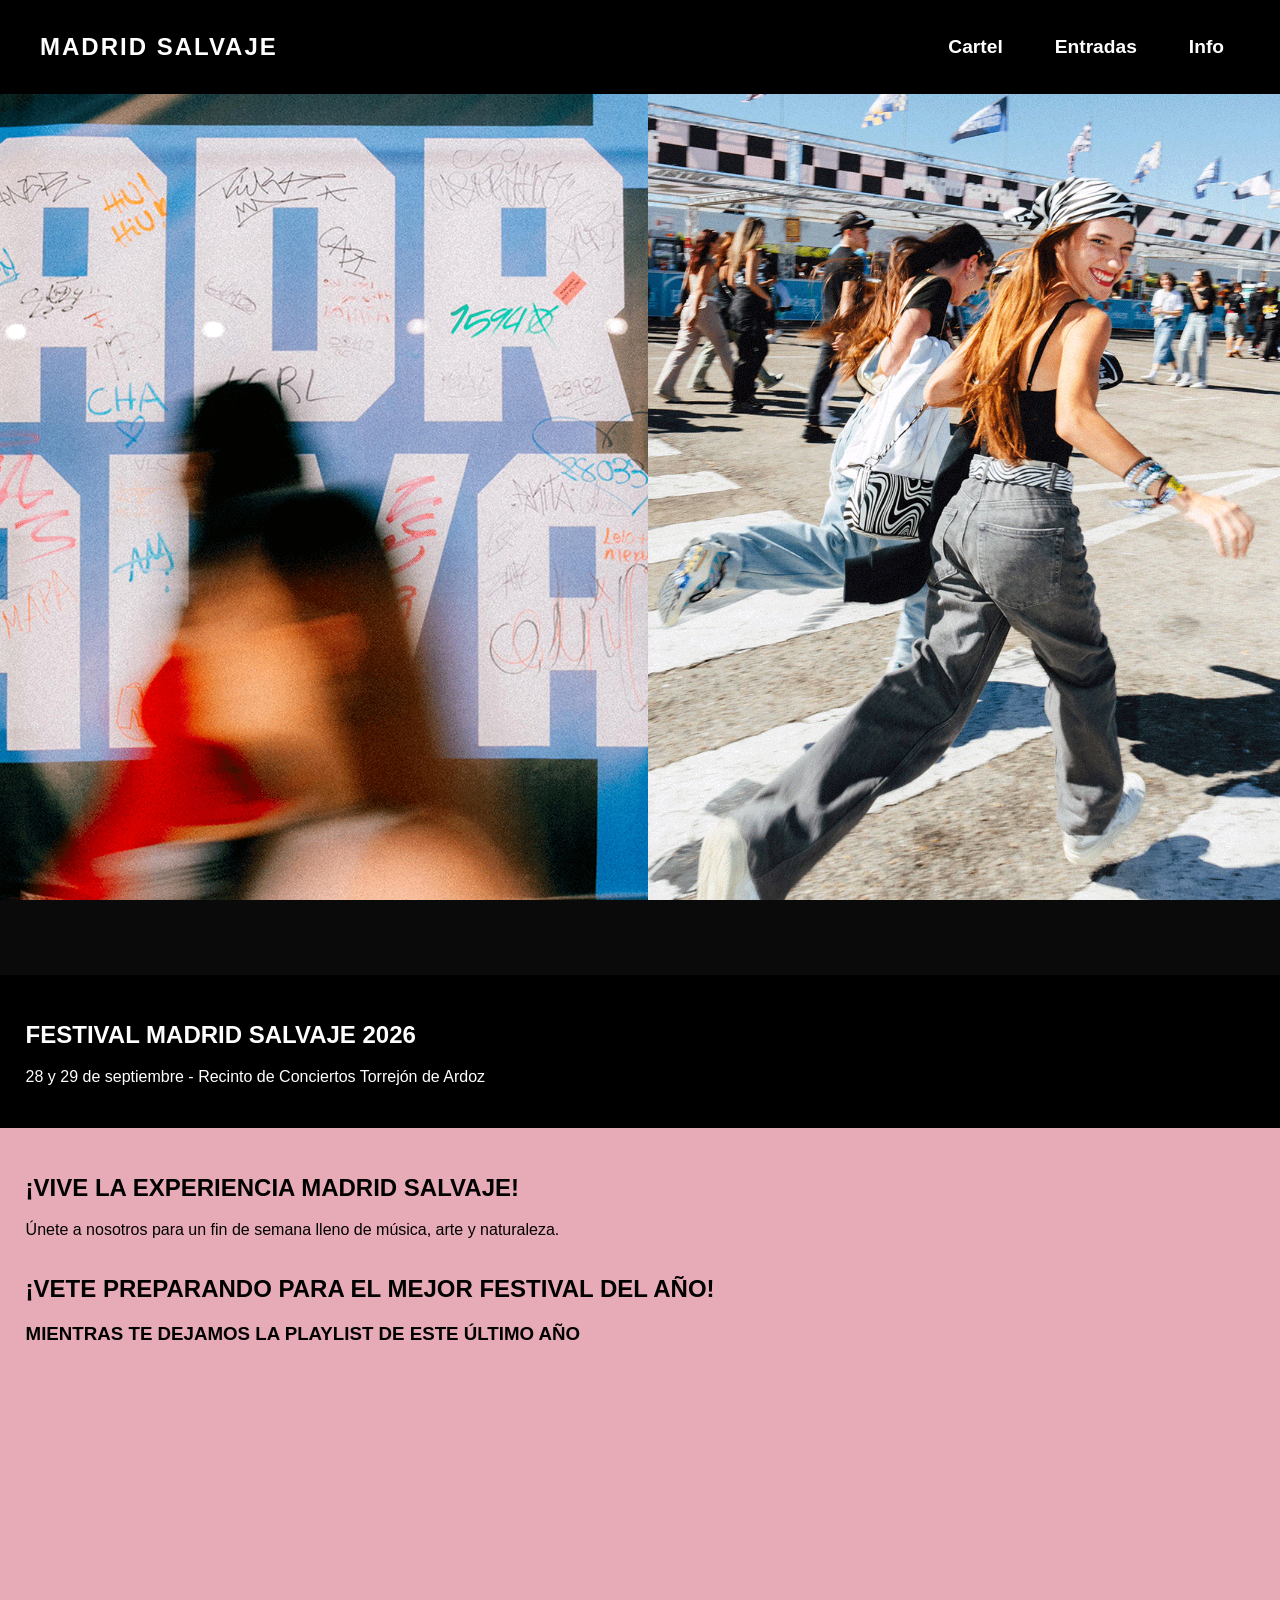
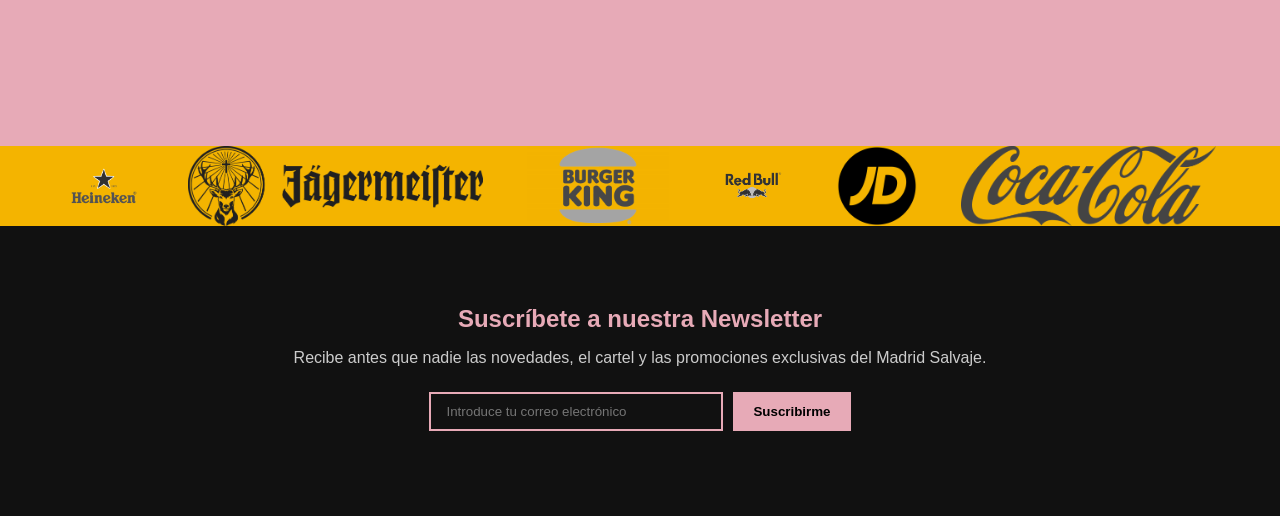
<file: index.html>
<!DOCTYPE html>
<html lang=“es”>
    <head>
        <title>Madrid Salvaje</title>
        <meta name="viewport" content="width=device-width, initial-scale=1.0">
        <meta charset="utf-8">
        <link rel="preconnect" href="https://fonts.googleapis.com">
        <link rel="preconnect" href="https://fonts.gstatic.com" crossorigin>
        <link href="https://fonts.googleapis.com/css2?family=Montserrat:ital,wght@0,100..900;1,100..900&display=swap" rel="stylesheet">
        <link href="styles.css" rel="stylesheet" type="text/css">
    </head>
    <body>
        <header id="navbar">
          <div class="logo">
            <a href="index.html">MADRID SALVAJE</a>
          </div>
          <div class="hamburguesa" id="hamburguesa">
          <span></span>
          <span></span>
          <span></span>
          </div>
          <nav>
            <ul class="menu">
              <li><a href="cartel.html">Cartel</a></li>
              <li><a href="entradas.html">Entradas</a></li>
              <li class="submenu">
                <a href="info.html">Info</a>
                <ul class="submenu-content">
                  <li><a href="info.html">Cómo llegar</a></li>
                  <li><a href="info.html">Horarios</a></li>
                  <li><a href="info.html">Alojamiento</a></li>
                </ul>
              </li>
            </ul>
          </nav>
        </header>
            <div class="carrusel">
              <div class="imagenes">
                <img src="/imagenes/cartelms.png" alt="cartelms">
                <img src="/imagenes/chicascorriendo.png" alt="chicascorriendo">
                <img src="/imagenes/caracubierta1.png" alt="caracubierta1">
                <img src="/imagenes/gorra.png" alt="gorra">
                <img src="/imagenes/chicasescenariofondo.png" alt="chicasescenariofondo">
                <img src="/imagenes/camiseta.png" alt="camiseta">
                <img src="/imagenes/cartelms.png" alt="cartelms">
                <img src="/imagenes/chicascorriendo.png" alt="chicascorriendo">
                <img src="/imagenes/caracubierta1.png" alt="caracubierta1">
                <img src="/imagenes/gorra.png" alt="gorra">
                <img src="/imagenes/chicasescenariofondo.png" alt="chicasescenariofondo">
                <img src="/imagenes/camiseta.png" alt="camiseta">
                <img src="/imagenes/cartelms.png" alt="cartelms">
                <img src="/imagenes/chicascorriendo.png" alt="chicascorriendo">
                <img src="/imagenes/caracubierta1.png" alt="caracubierta1">
                <img src="/imagenes/gorra.png" alt="gorra">
                <img src="/imagenes/chicasescenariofondo.png" alt="chicasescenariofondo">
                <img src="/imagenes/camiseta.png" alt="camiseta">
              </div>
            </div>
          <section class="music-text">
            <div id="banner">
              <h1>FESTIVAL MADRID SALVAJE 2026</h1>
              <p>28 y 29 de septiembre - Recinto de Conciertos Torrejón de Ardoz</p>
            </div>
            <div id="banner2">
              <div id="musica1">
              <h1>¡VIVE LA EXPERIENCIA MADRID SALVAJE!</h1>
              <p>Únete a nosotros para un fin de semana lleno de música, arte y naturaleza.</p>
              </div>
              <div id="musica2">
                <h2>¡VETE PREPARANDO PARA EL MEJOR FESTIVAL DEL AÑO!</h2>
                <h3>MIENTRAS TE DEJAMOS LA PLAYLIST DE ESTE ÚLTIMO AÑO</h3>
                <iframe data-testid="embed-iframe" style="border-radius:12px" src="https://open.spotify.com/embed/playlist/3veyzN2rvVOTp8el5kqLca?utm_source=generator" width="100%" height="352" frameBorder="0" allowfullscreen="" allow="autoplay; clipboard-write; encrypted-media; fullscreen; picture-in-picture" loading="lazy"></iframe>
              </div>
            </div>
              <div class="logos-sponsors">
                <img class="img-sponsor" src="/imagenes/logos/heineken-logo-0-1.png" alt="heineken">
                <img class="img-sponsor" src="/imagenes/logos/529-5293042_jagermeister-logo-web-jagermeister-clipart.png" alt="jagermeister">
                <img class="img-sponsor" src="/imagenes/logos/eslogan-de-burger-king.png.webp" alt="burgerking">
                <img class="img-sponsor" src="/imagenes/logos/red-bull-logo-transparent-background-wallpaper-4.png" alt="redbull">
                <img class="img-sponsor" src="/imagenes/logos/JD_Sports_logo.svg.png" alt="jd">
                <img class="img-sponsor"º src="/imagenes/logos/Coca-Cola_logo.svg.png" alt="cocacola">
              </div>
          </section>
          <section class="newsletter-section" id="newsletter">
                <h2>Suscríbete a nuestra Newsletter</h2>
                <p>Recibe antes que nadie las novedades, el cartel y las promociones exclusivas del Madrid Salvaje.</p>
                <form id="newsletter-form">
                  <input 
                    type="email" 
                    id="email" 
                    name="email" 
                    placeholder="Introduce tu correo electrónico" 
                    required>
                  <button type="submit">Suscribirme</button>
                </form>
                <p id="mensaje-form"></p>
              </section>
          </section>
       <script src="script.js"></script>
    </body>
</html>
</file>
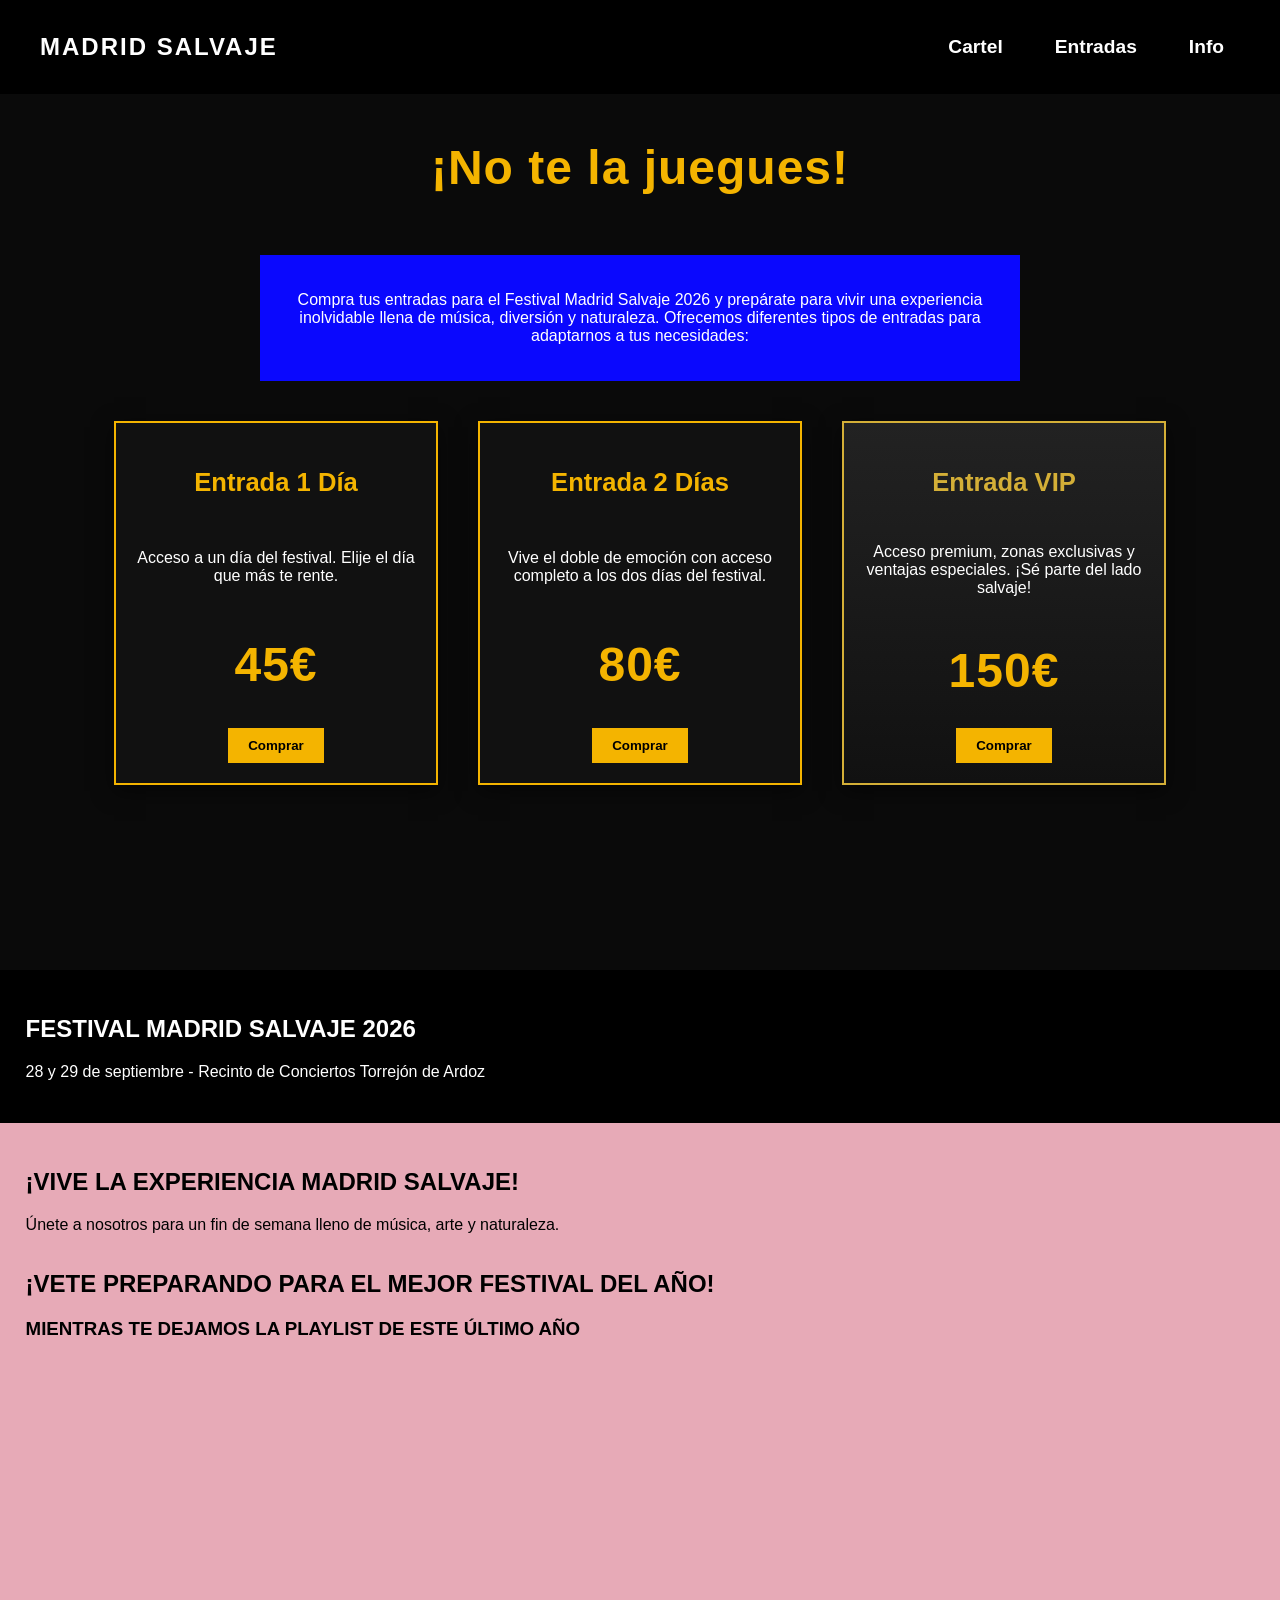
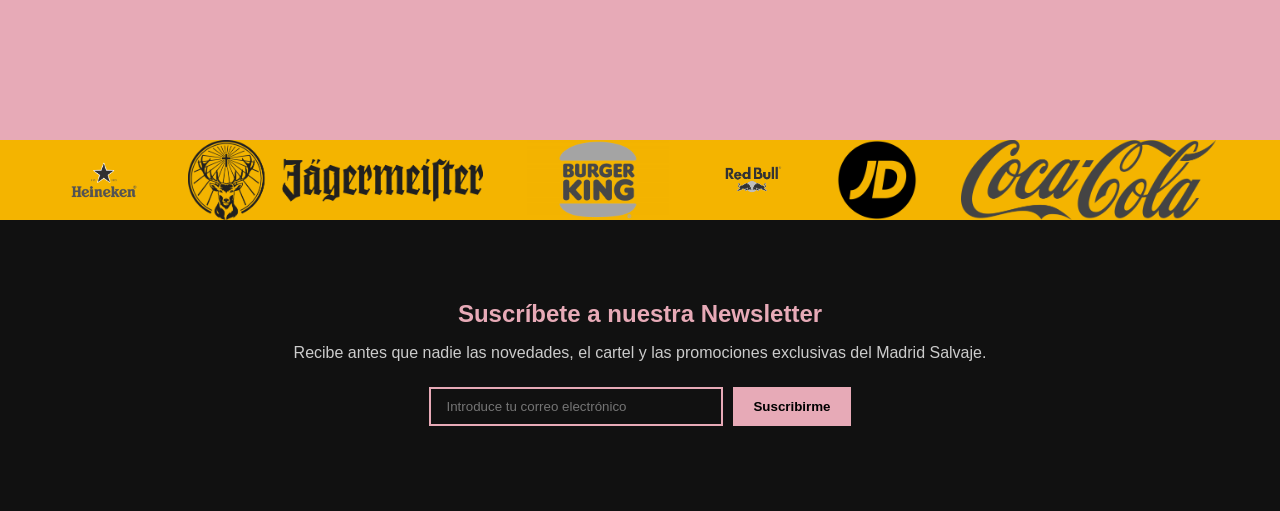
<file: entradas.html>
<!DOCTYPE html>
<html lang=“es”>
    <head>
        <title>Madrid Salvaje</title>
        <meta name="viewport" content="width=device-width, initial-scale=1.0">
        <meta charset="utf-8">
        <link rel="preconnect" href="https://fonts.googleapis.com">
        <link rel="preconnect" href="https://fonts.gstatic.com" crossorigin>
        <link href="https://fonts.googleapis.com/css2?family=Montserrat:ital,wght@0,100..900;1,100..900&display=swap" rel="stylesheet">
        <link href="styles.css" rel="stylesheet" type="text/css">
    </head>
    <body>
        <header id="navbar">
          <div class="logo">
            <a href="index.html">MADRID SALVAJE</a>
          </div>
          <div class="hamburguesa" id="hamburguesa">
          <span></span>
          <span></span>
          <span></span>
          </div>
          <nav>
            <ul class="menu">
              <li><a href="cartel.html">Cartel</a></li>
              <li><a href="entradas.html">Entradas</a></li>
              <li class="submenu">
                <a href="info.html">Info</a>
                <ul class="submenu-content">
                  <li><a href="info.html">Cómo llegar</a></li>
                  <li><a href="info.html">Horarios</a></li>
                  <li><a href="info.html">Alojamiento</a></li>
                </ul>
              </li>
            </ul>
          </nav>
        </header>
        <section class="entradas-section">
          <h2>¡No te la juegues!</h2>
          <div  class="entradas-intro">
            <p>Compra tus entradas para el Festival Madrid Salvaje 2026 y prepárate para vivir una experiencia inolvidable llena de música, diversión y naturaleza. Ofrecemos diferentes tipos de entradas para adaptarnos a tus necesidades:</p>
          </div>
          
          <div class="entradas-container">
            <div class="entrada">
              <h3>Entrada 1 Día</h3>
              <p>Acceso a un día del festival. Elije el día que más te rente.</p>
              <span class="precio">
                <h2>45€</h2>
              </span>
              <button>Comprar</button>
            </div>

            <div class="entrada">
              <h3>Entrada 2 Días</h3>
              <p>Vive el doble de emoción con acceso completo a los dos días del festival.</p>
              <span class="precio">
                <h2>80€</h2>
              </span>
              <button>Comprar</button>
            </div>

            <div class="entrada vip">
              <h3>Entrada VIP</h3>
              <p>Acceso premium, zonas exclusivas y ventajas especiales. ¡Sé parte del lado salvaje!</p>
              <span class="precio">
                <h2>150€</h2>
              </span>
              <button>Comprar</button>
            </div>
          </div>
        </section>

        <section class="music-text">
            <div id="banner">
              <h1>FESTIVAL MADRID SALVAJE 2026</h1>
              <p>28 y 29 de septiembre - Recinto de Conciertos Torrejón de Ardoz</p>
            </div>
            <div id="banner2">
              <div id="musica1">
              <h1>¡VIVE LA EXPERIENCIA MADRID SALVAJE!</h1>
              <p>Únete a nosotros para un fin de semana lleno de música, arte y naturaleza.</p>
              </div>
              <div id="musica2">
                <h2>¡VETE PREPARANDO PARA EL MEJOR FESTIVAL DEL AÑO!</h2>
                <h3>MIENTRAS TE DEJAMOS LA PLAYLIST DE ESTE ÚLTIMO AÑO</h3>
                <iframe data-testid="embed-iframe" style="border-radius:12px" src="https://open.spotify.com/embed/playlist/3veyzN2rvVOTp8el5kqLca?utm_source=generator" width="100%" height="352" frameBorder="0" allowfullscreen="" allow="autoplay; clipboard-write; encrypted-media; fullscreen; picture-in-picture" loading="lazy"></iframe>
              </div>
            </div>
           <div class="logos-sponsors">
                <img class="img-sponsor" src="/imagenes/logos/heineken-logo-0-1.png" alt="heineken">
                <img class="img-sponsor" src="/imagenes/logos/529-5293042_jagermeister-logo-web-jagermeister-clipart.png" alt="jagermeister">
                <img class="img-sponsor" src="/imagenes/logos/eslogan-de-burger-king.png.webp" alt="burgerking">
                <img class="img-sponsor" src="/imagenes/logos/red-bull-logo-transparent-background-wallpaper-4.png" alt="redbull">
                <img class="img-sponsor" src="/imagenes/logos/JD_Sports_logo.svg.png" alt="jd">
                <img class="img-sponsor"º src="/imagenes/logos/Coca-Cola_logo.svg.png" alt="cocacola">
              </div>
          </section>
          <section class="newsletter-section" id="newsletter">
                  <h2>Suscríbete a nuestra Newsletter</h2>
                  <p>Recibe antes que nadie las novedades, el cartel y las promociones exclusivas del Madrid Salvaje.</p>
                  <form id="newsletter-form">
                    <input 
                      type="email" 
                      id="email" 
                      name="email" 
                      placeholder="Introduce tu correo electrónico" 
                      required>
                    <button type="submit">Suscribirme</button>
                  </form>
                  <p id="mensaje-form"></p>
                </section>
            </section>
        <script src="script.js"></script>
    </body>
</html>
</file>
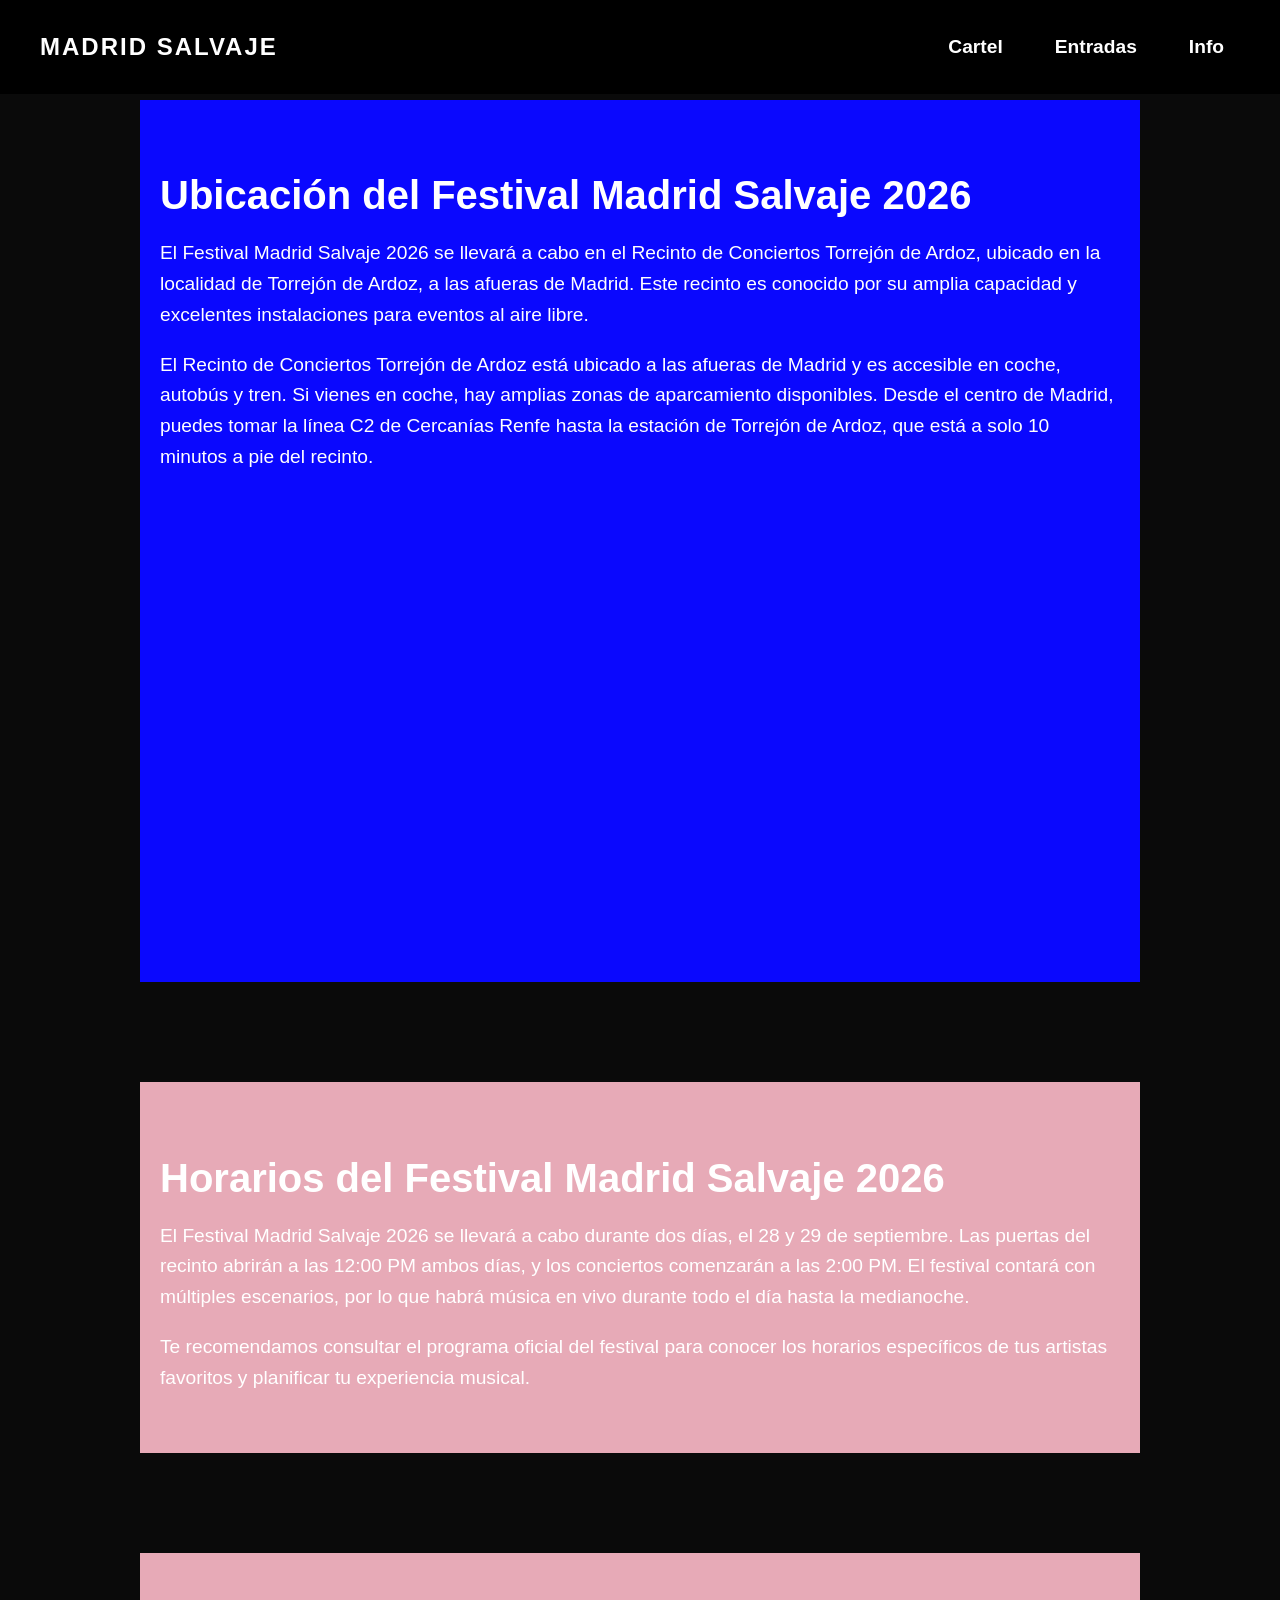
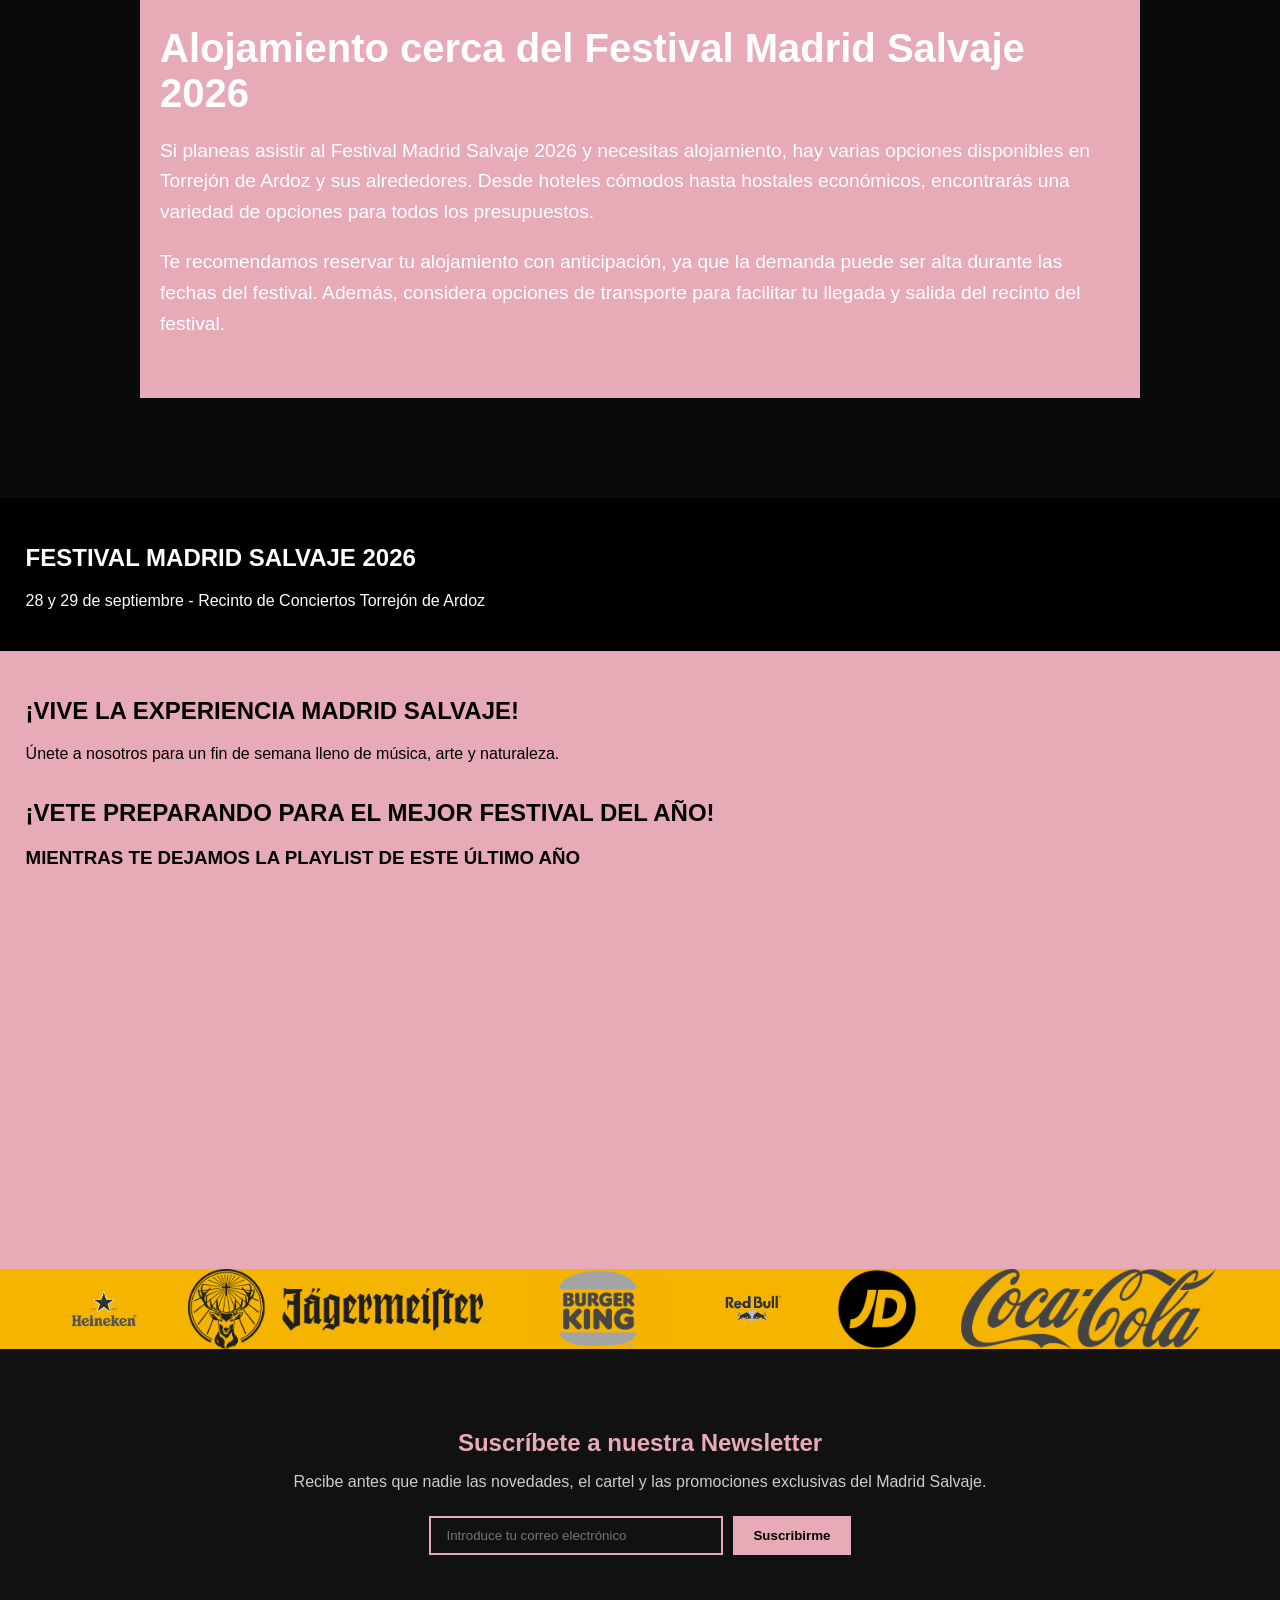
<file: info.html>
<!DOCTYPE html>
<html lang=“es”>
    <head>
        <title>Madrid Salvaje</title>
        <meta name="viewport" content="width=device-width, initial-scale=1.0">
        <meta charset="utf-8">
        <link rel="preconnect" href="https://fonts.googleapis.com">
        <link rel="preconnect" href="https://fonts.gstatic.com" crossorigin>
        <link href="https://fonts.googleapis.com/css2?family=Montserrat:ital,wght@0,100..900;1,100..900&display=swap" rel="stylesheet">
        <link href="styles.css" rel="stylesheet" type="text/css">
    </head>
    <body>
        <header id="navbar">
          <div class="logo">
            <a href="index.html">MADRID SALVAJE</a>
          </div>
          <div class="hamburguesa" id="hamburguesa">
          <span></span>
          <span></span>
          <span></span>
          </div>
          <nav>
            <ul class="menu">
              <li><a href="cartel.html">Cartel</a></li>
              <li><a href="entradas.html">Entradas</a></li>
              <li class="submenu">
                <a href="info.html">Info</a>
                <ul class="submenu-content">
                  <li><a href="info.html">Cómo llegar</a></li>
                  <li><a href="info.html">Horarios</a></li>
                  <li><a href="info.html">Alojamiento</a></li>
                </ul>
              </li>
            </ul>
          </nav>
        </header>
        <section class="informacion-textos">
            <div id="como-llegar" class="info-ubicacion">
                <div class="texto-ubicacion">
                    <h1>Ubicación del Festival Madrid Salvaje 2026</h1>
                    <p>El Festival Madrid Salvaje 2026 se llevará a cabo en el Recinto de Conciertos Torrejón de Ardoz, ubicado en la localidad de Torrejón de Ardoz, a las afueras de Madrid. Este recinto es conocido por su amplia capacidad y excelentes instalaciones para eventos al aire libre.</p>
                    <p>El Recinto de Conciertos Torrejón de Ardoz está ubicado a las afueras de Madrid y es accesible en coche, autobús y tren. Si vienes en coche, hay amplias zonas de aparcamiento disponibles. Desde el centro de Madrid, puedes tomar la línea C2 de Cercanías Renfe hasta la estación de Torrejón de Ardoz, que está a solo 10 minutos a pie del recinto.</p>
                </div>
                <div id="mapa">
                    <iframe src="https://www.google.com/maps/embed?pb=!1m18!1m12!1m3!1d6072.43942557049!2d-3.48415693614768!3d40.4482738133895!2m3!1f0!2f0!3f0!3m2!1i1024!2i768!4f13.1!3m3!1m2!1s0xd4237cc60103127%3A0x6fdef4d028f4b771!2sRecinto%20de%20conciertos!5e0!3m2!1ses!2ses!4v1761593779389!5m2!1ses!2ses" width="600" height="450" style="border:0;" allowfullscreen="" loading="lazy" referrerpolicy="no-referrer-when-downgrade"></iframe>
                </div>
            </div>
            <div id="horarios" class="info-horarios">
                <div class="texto-horarios">
                    <h1>Horarios del Festival Madrid Salvaje 2026</h1>
                    <p>El Festival Madrid Salvaje 2026 se llevará a cabo durante dos días, el 28 y 29 de septiembre. Las puertas del recinto abrirán a las 12:00 PM ambos días, y los conciertos comenzarán a las 2:00 PM. El festival contará con múltiples escenarios, por lo que habrá música en vivo durante todo el día hasta la medianoche.</p>
                    <p>Te recomendamos consultar el programa oficial del festival para conocer los horarios específicos de tus artistas favoritos y planificar tu experiencia musical.</p>
                </div>
            </div>
            <div id="alojamiento" class="info-alojamiento">
                <div class="texto-alojamiento">
                    <h1>Alojamiento cerca del Festival Madrid Salvaje 2026</h1>
                    <p>Si planeas asistir al Festival Madrid Salvaje 2026 y necesitas alojamiento, hay varias opciones disponibles en Torrejón de Ardoz y sus alrededores. Desde hoteles cómodos hasta hostales económicos, encontrarás una variedad de opciones para todos los presupuestos.</p>
                    <p>Te recomendamos reservar tu alojamiento con anticipación, ya que la demanda puede ser alta durante las fechas del festival. Además, considera opciones de transporte para facilitar tu llegada y salida del recinto del festival.</p>
                </div>
            </div>
        </section>
        <section class="music-text">
            <div id="banner">
              <h1>FESTIVAL MADRID SALVAJE 2026</h1>
              <p>28 y 29 de septiembre - Recinto de Conciertos Torrejón de Ardoz</p>
            </div>
            <div id="banner2">
              <div id="musica1">
              <h1>¡VIVE LA EXPERIENCIA MADRID SALVAJE!</h1>
              <p>Únete a nosotros para un fin de semana lleno de música, arte y naturaleza.</p>
              </div>
              <div id="musica2">
                <h2>¡VETE PREPARANDO PARA EL MEJOR FESTIVAL DEL AÑO!</h2>
                <h3>MIENTRAS TE DEJAMOS LA PLAYLIST DE ESTE ÚLTIMO AÑO</h3>
                <iframe data-testid="embed-iframe" style="border-radius:12px" src="https://open.spotify.com/embed/playlist/3veyzN2rvVOTp8el5kqLca?utm_source=generator" width="100%" height="352" frameBorder="0" allowfullscreen="" allow="autoplay; clipboard-write; encrypted-media; fullscreen; picture-in-picture" loading="lazy"></iframe>
              </div>
            </div>
            <div class="logos-sponsors">
                <img class="img-sponsor" src="/imagenes/logos/heineken-logo-0-1.png" alt="heineken">
                <img class="img-sponsor" src="/imagenes/logos/529-5293042_jagermeister-logo-web-jagermeister-clipart.png" alt="jagermeister">
                <img class="img-sponsor" src="/imagenes/logos/eslogan-de-burger-king.png.webp" alt="burgerking">
                <img class="img-sponsor" src="/imagenes/logos/red-bull-logo-transparent-background-wallpaper-4.png" alt="redbull">
                <img class="img-sponsor" src="/imagenes/logos/JD_Sports_logo.svg.png" alt="jd">
                <img class="img-sponsor"º src="/imagenes/logos/Coca-Cola_logo.svg.png" alt="cocacola">
              </div>
          </section>
          <section class="newsletter-section" id="newsletter">
                <h2>Suscríbete a nuestra Newsletter</h2>
                <p>Recibe antes que nadie las novedades, el cartel y las promociones exclusivas del Madrid Salvaje.</p>
                <form id="newsletter-form">
                  <input 
                    type="email" 
                    id="email" 
                    name="email" 
                    placeholder="Introduce tu correo electrónico" 
                    required>
                  <button type="submit">Suscribirme</button>
                </form>
                <p id="mensaje-form"></p>
              </section>
          </section>
       <script src="script.js"></script>
    </body>
</html>
</file>
<file: styles.css>
/* GLOBAL */

:root {
  --primary-color: #f4b400;
  --secondary-color: #e7aab7;
  --background-color: #0a0a0a;
  --text-color: white;
  --nav-height: 70px;
}

.montserrat {
  font-family: "Montserrat", sans-serif;
  font-optical-sizing: auto;
  font-weight: bold;
  font-style: normal;
}

body {
  margin: 0;
  font-family: 'Poppins', sans-serif;
  background-color: var(--background-color);
  color: var(--text-color);
  scroll-behavior: smooth;
}

/* NAV */
#navbar {
  position: fixed;
  top: 0;
  width: 100%;
  padding: 20px 40px;
  display: flex;
  justify-content: space-between;
  align-items: center;
  background: black;
  transition: all 0.4s ease;
  z-index: 2;
  box-sizing: border-box;
}

#navbar.scrolled {
  background: rgba(0, 0, 0, 0.85);
  box-shadow: 0 2px 8px rgba(0, 0, 0, 0.4);
  padding: 10px 40px;
}

.logo {
  font-weight: 800;
  letter-spacing: 2px;
  text-decoration: none;
  color: var(--text-color) !important;
  font-size: 1.5rem;

}

a:any-link{
  color: var(--text-color);
  text-decoration: none;
}

/* MENU PRINCIPAL */
nav ul {
  list-style: none;
  display: flex;
  gap: 20px;
}

nav li {
  position: relative; /* Necesario para el submenú */
}

nav a {
  text-decoration: none;
  color: var(--text-color);
  font-weight: 600;
  padding: 8px 14px;
  border: 2px solid transparent;
  transition: all 0.3s;
  font-size: 1.2rem;
}

nav a:hover {
  border-color: var(--primary-color);
  color: var(--primary-color);
  border-radius: 6px;
}

/* SUBMENU */
.submenu {
  position: relative;
}

.submenu-content {
  display: none; /* oculto por defecto */
  position: absolute;
  top: 100%;
  left: 0;
  background: rgba(20, 20, 20, 0.95);
  list-style: none;
  padding: 10px 0;
  border-radius: 8px;
  min-width: 200px;
  box-shadow: 0 4px 8px rgba(0,0,0,0.3);
  opacity: 0;
  transform: translateY(-10px);
  transition: all 0.3s ease;
  pointer-events: none;
}

.submenu-content li {
  padding: 5px 0px;
}

.submenu-content li a {
  color: var(--text-color);
  font-weight: 500;
  display: block;
  padding: 8px 16px;
  text-decoration: none;
}

.submenu-content li a:hover {
  background: var(--primary-color);
  color: black;
  border-radius: 4px;
}

.submenu-content a:hover {
  background: var(--primary-color);
  color: black;
  border-radius: 4px;
}

.submenu:hover .submenu-content {
  display: block;
  opacity: 1;
  transform: translateY(0);
  pointer-events: auto;
}

/* SECCIONES */
.section {
  height: 100vh;
  display: flex;
  justify-content: center;
  align-items: center;
  font-size: 2rem;
}

/* IMAGENES */
.carrusel {
  width: 100%;
  height: 100vh;
  overflow: hidden;
  position: relative;
}

.imagenes {
  display: flex;
  width: 100%; /* 100% por cada imagen */
  animation: mover 360s infinite linear;
}

.imagenes img {
  width: 100%;
  height: 100vh;
  object-fit: cover;
}

/* BANNERS */
.music-text{
    grid-template-columns: (1fr 1fr);
    display: grid;
    max-width: 100vw;
    margin: 75px auto 0 auto;
}

#banner {
  grid-column: 1fr;
  background-color: black;
  color: var(--text-color);
  padding: 2%;
  flex-wrap: nowrap;
}

#banner2 {
  background-color: var(--secondary-color);
  color: black;
  padding: 2%;
  flex-wrap: wrap;
  display: grid;
}

#musica1.banner2 {
  display: flex;
  margin-top: 20px;
  flex-wrap: wrap;
  width: 50%;
}

#musica2.banner2 {
  width: 50%;
}



.logos-sponsors {
max-height: 200px;
  max-width: 100%;
  object-fit: contain;
  display: flex;
  justify-content: space-between;
  flex-direction: row;
  background-color: var(--primary-color);
  padding: 0 5%;
}

.img-sponsor{
  height: 80px;
  width: auto;
  filter: grayscale(100%);
}

@keyframes mover {
  0%   { transform: translateX(0%); }
  33%  { transform: translateX(-100%); }
  66%  { transform: translateX(-200%); }
  100% { transform: translateX(0%); }
}


/* SECCCION DE CARTEL HTML */

.info-cartel-section {
  display: flex;
  justify-content: center;
  align-items: center;
  width: 100%;
  height: 100vh;
  background-color: black;
}

.info-text-cartel {
  width: 70%;
  height: auto;
  margin-top: 10%;
  max-width: 900px;
  background-color: var(--primary-color);
  color: black;
  display: flex;
  flex-direction: column;
  justify-content: center;
  align-items: center;
  padding: 60px 40px;
  text-align: center;
}

.info-text-cartel h2 {
  color: black;
  font-size: 4rem;
  text-align: center;
}

.info-text-cartel p {
  color: black;
  font-size: 1.2rem;
  margin-top: 20px;
  text-align: center;
}

/* SECCION DE INFO */

#como-llegar,
#horarios,
#alojamiento {
  width: 75%;
  height: auto;
  margin: 100px auto;
}

#como-llegar {
  background-color: #0A08FE;
}

#horarios {
  background-color: var(--secondary-color);
} 

#alojamiento {
  background-color: var(--secondary-color);
}

.info-ubicacion,
.info-horarios,
.info-alojamiento {
  padding: 40px 20px;
  background: rgba(20, 20, 20, 0.8);
  color: var(--text-color);
}

.info-ubicacion h1,
.info-horarios h1,
.info-alojamiento h1 {
  font-size: 2.5rem;
  margin-bottom: 20px;
}

.info-ubicacion p,
.info-horarios p,
.info-alojamiento p {
  font-size: 1.2rem;
  line-height: 1.6;
}

#mapa{
  width: auto;
  height: auto;
  margin-top: 20px;
  display: flex;
  justify-content: center;
}


/* SECCION DE LAS ENTRADAS*/
.entradas-section {
  background-color: var(--background-color);
  color: var(--text-color);
  text-align: center;
  padding: 100px 40px;
}

.entradas-section h2 {
  font-size: 3rem;
  color: var(--primary-color);
  margin-bottom: 60px;
  letter-spacing: 1px;
}

.entradas-intro {
  background-color: #0A08FE;
  padding: 20px;
  margin-bottom: 5%;
  display: flex;
  width: 60%;
  margin: 0 auto 40px auto;
}

.entradas-container {
  display: flex;
  justify-content: center;
  align-items: center;
  gap: 40px;
  flex-wrap: wrap;
  margin: 10px auto;
}

.entrada {
  background-color: #111;
  border: 2px solid var(--primary-color);
  width: 280px;
  height: 320px; 
  padding: 20px;
  display: flex;
  flex-direction: column;
  justify-content: space-between;
  align-items: center;
  box-shadow: 0 6px 20px rgba(0, 0, 0, 0.5);
  transition: all 0.3s ease;
}

.entrada:hover {
  transform: translateY(-10px);
  background-color: #1a1a1a;
}

.entrada h3 {
  font-size: 1.6rem;
  color: var(--primary-color);
  margin-bottom: 10px;
}

.entrada p {
  font-size: 1rem;
  color: var(--text-color);
  text-align: center;
}

.precio {
  font-size: 1.4rem;
  font-weight: bold;
  margin: 10px 0;
}

.entrada button {
  background-color: var(--primary-color);
  color: black;
  border: none;
  padding: 10px 20px;
  font-weight: bold;
  cursor: pointer;
  transition: background-color 0.3s ease;
}

.entrada button:hover {
  background-color: #ffd75f;
}

.entrada.vip {
  border: 2px solid #d4af37;
  background: linear-gradient(180deg, #222, #111);
}

.entrada.vip h3 {
  color: #d4af37;
}

.precio h2 {
  margin: 0;
}

/* MEDIA QUERY PARA MÓVIL ENTRADAS */
@media (max-width: 768px) {
  .entradas-container {
    flex-direction: column;
    gap: 20px;
  }

  .entrada {
    width: 90%;
    height: auto;
  }
}

.artistas-section {
  background-color: var(--background-color);
  color:  var(--text-color);
  text-align: center;
  padding: 100px 40px;
}

.artistas-section h2 {
  font-size: 3rem;
  color: var(--primary-color);
  margin-bottom: 60px;
}

.artistas-container {
  display: flex;
  justify-content: center;
  align-items: center;
  gap: 40px;
  flex-wrap: wrap;
}

.artista {
  position: relative;
  width: 280px;
  height: 280px;
  border-radius: 20px;
  overflow: hidden;
  cursor: pointer;
  transition: transform 0.3s ease, box-shadow 0.3s ease;
  box-shadow: 0 4px 20px rgba(0,0,0,0.4);
}

.artista:hover {
  transform: scale(1.05);
  box-shadow: 0 8px 30px rgba(244,180,0,0.4);
}

.artista img {
  width: 100%;
  height: 100%;
  object-fit: cover;
}

.artista h3 {
  position: absolute;
  bottom: 0;
  width: 100%;
  background: rgba(0,0,0,0.6);
  color: var(--primary-color);
  margin: 0;
  padding: 10px;
  font-size: 1.2rem;
}

/* ===== MODAL ===== */
.modal {
  display: none;
  position: fixed;
  top: 0;
  left: 0;
  width: 100%;
  height: 100%;
  background-color: rgba(0, 0, 0, 0.85);
  justify-content: center;
  align-items: center;
  z-index: 2000;
}

.modal-content {
  background-color: #111;
  color: var(--text-color);
  padding: 30px;
  border-radius: 20px;
  width: 80%;
  max-width: 600px;
  text-align: center;
  position: relative;
  animation: fadeIn 0.4s ease;
}

.modal-content img {
  width: 100%;
  border-radius: 10px;
  margin-bottom: 20px;
  max-height: 400px;
  object-fit: cover;
}

.close {
  position: absolute;
  top: 15px;
  right: 20px;
  color: var(--primary-color);
  font-size: 28px;
  cursor: pointer;
  transition: color 0.3s ease;
}

.close:hover {
  color: var(--text-color);
}

@keyframes fadeIn {
  from { opacity: 0; transform: scale(0.9); }
  to { opacity: 1; transform: scale(1); }
}


/* ===== NEWSLETTER ===== */
.newsletter-section {
  background-color: #111;
  color: var(--text-color);
  text-align: center;
  padding: 60px 20px;
}

.newsletter-section h2 {
  color: var(--secondary-color);
  margin-bottom: 10px;
}

.newsletter-section p {
  margin-bottom: 25px;
  color: #ccc;
}

#newsletter-form {
  display: flex;
  justify-content: center;
  gap: 10px;
  flex-wrap: wrap;
}

#newsletter-form input[type="email"] {
  padding: 10px 15px;
  width: 260px;
  border: 2px solid var(--secondary-color);
  background: transparent;
  color: var(--text-color);
  outline: none;
}

#newsletter-form button {
  padding: 10px 20px;
  border: none;
  background-color: var(--secondary-color);
  color: black;
  font-weight: 600;
  cursor: pointer;
}

#newsletter-form button:hover {
  background-color: var(--text-color);
}

#mensaje-form {
  margin-top: 15px;
  color: var(--secondary-color);
}





/* MENÚ HAMBURGUESA*/

.hamburguesa {
  display: none; /* solo se muestra en móvil */
  flex-direction: column;
  justify-content: space-between;
  width: 30px;
  height: 22px;
  cursor: pointer;
  z-index: 1100;
  color: var(--text-color);
}

.hamburguesa span {
  display: block;
  height: 3px;
  width: 100%;
  background-color: var(--text-color);
  border-radius: 4px;
  transition: all 0.3s ease;
}

/* Efecto de X al abrir */
.hamburguesa.activa span:nth-child(1) {
  transform: rotate(45deg) translate(5px, 5px);
}
.hamburguesa.activa span:nth-child(2) {
  opacity: 0;
}
.hamburguesa.activa span:nth-child(3) {
  transform: rotate(-45deg) translate(6px, -6px);
}

/* Solo visible en móvil */
@media (max-width: 768px) {
  .hamburguesa {
    display: flex;
  }

  nav {
    position: absolute;
    top: 70px;
    left: 0;
    width: 100%;
    background-color: rgba(0, 0, 0, 0.95);
    display: none;
    flex-direction: column;
    align-items: center;
    transition: all 0.3s ease;
  }

  nav.activo {
    display: flex;
  }

  .menu {
    flex-direction: column;
    width: 100%;
    text-align: center;
    padding: 0;
    margin: 0;
  }

  .menu li {
    width: 100%;
    padding: 15px 0;
    border-bottom: 1px solid rgba(255,255,255,0.1);
  }
}


/* MEDIAQUERIES RESPONSIVE */

/* Tablets */
@media (max-width: 1024px) {
  .music-text {
    grid-template-columns: 1fr;
    margin: 60px auto 0 auto;
    padding: 0 20px;
  }

  #musica1.banner2, #musica2.banner2 {
    width: 100%;
  }

  .logos-sponsors {
    flex-wrap: wrap;
    justify-content: center;
    gap: 15px;
  }

  .img-sponsor {
    height: 60px;
  }
}

/* Móviles */
@media (max-width: 480px) {
  #banner h1, #musica1 h1 {
    font-size: 1.4rem;
  }

  #banner p, #musica1 p {
    font-size: 0.9rem;
  }

  .logos-sponsors {
    flex-direction: column;
    gap: 10px;
  }

  .img-sponsor {
    height: 50px;
  }
}
</file>
